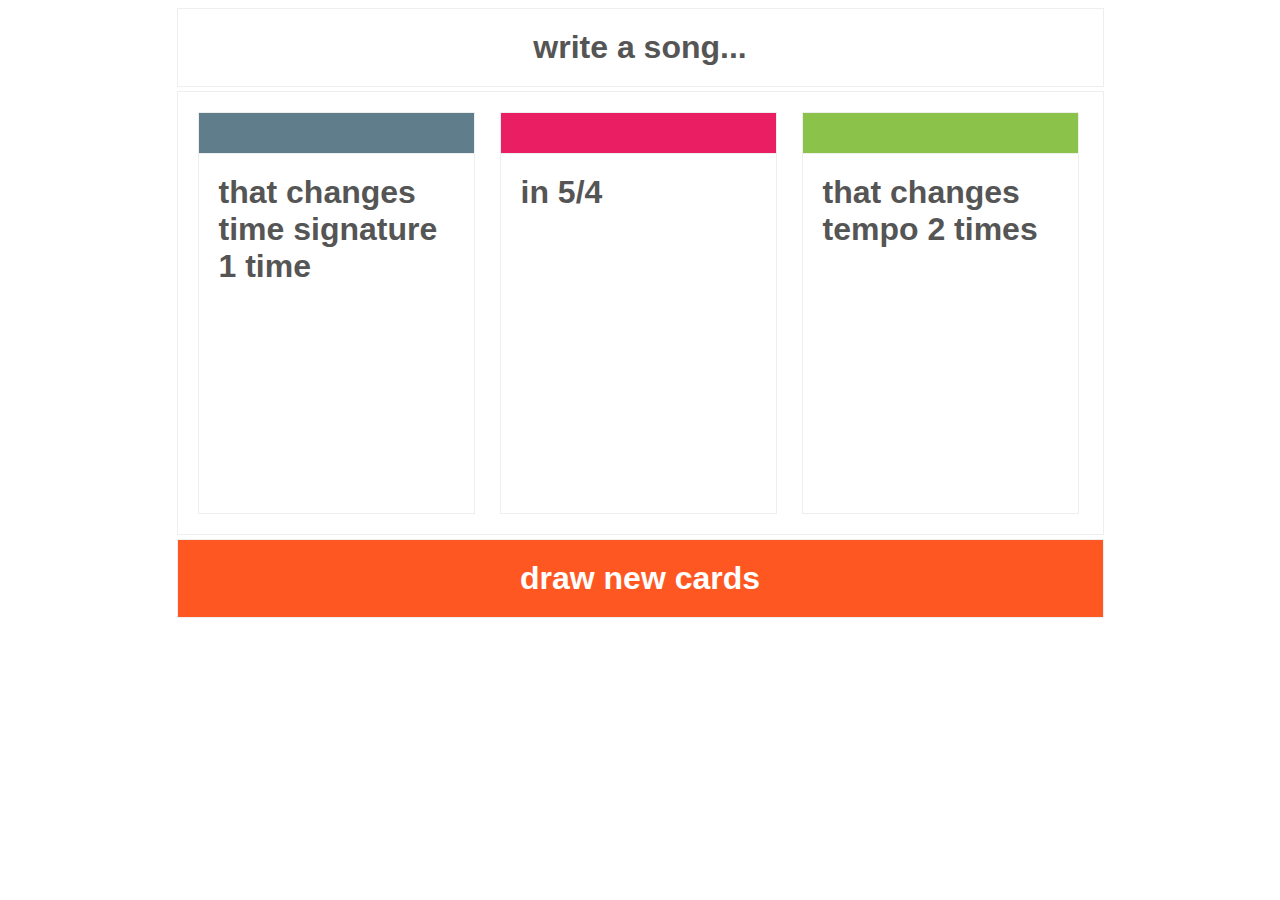
<file: music/giftbox/index.html>
<!DOCTYPE html>
<html>
  <head>
    <title>gift box</title>
    <link href="style.css" rel="stylesheet">
    <script src="https://ajax.googleapis.com/ajax/libs/jquery/3.2.1/jquery.min.js"></script>
    <script src="script.js"></script>
  </head>
  <body>
    <div class="header">write a song...</div>
    <div class="cards"></div>
    <div class="footer">draw new cards</div>
  </body>
</html>
</file>
<file: music/giftbox/style.css>
.cards {
  border: 1px solid #eee;
  width: 885px;
  margin-left: auto;
  margin-right: auto;
  padding: 20px;
  margin-bottom: 4px;
}

.header {
  border: 1px solid #eee;
  width: 885px;
  margin-left: auto;
  margin-right: auto;
  padding: 20px;
  margin-bottom: 4px;
  
  color: #555;
  font-family: sans-serif;
  font-weight: bold;
  font-size: 2em;
  text-align: center;
}

.footer {
  background-color: #000;
  border: 1px solid #eee;
  width: 885px;
  margin-left: auto;
  margin-right: auto;
  padding: 20px;
  margin-bottom: 4px;
  
  color: #fff;
  font-family: sans-serif;
  font-weight: bold;
  font-size: 2em;
  text-align: center;
}

.footer:hover {
  color: #FFEB3B;
}

.footer:active {
  color: #444;
  background-color: #FFEB3B !important;
}

.cards:after {
  content: "";
  display: table;
  clear: both;
}

.card {
  margin-right: 25px;
  border: 1px solid #eee;
  width: 275px;
  height: 400px;  
  color: #555;
  font-family: sans-serif;
  font-weight: bold;
  font-size: 2em;
  float: left;
}
.card:last-child {
  margin-right: 0px;
}

.card-header {
  background-color: #FFFFFF;
  border-bottom: 1px solid #eee;
  height: 40px;
}

.card-body {
  padding: 20px;
}

.card-header[data-category="time-signature"] {
  background-color: #E91E63;
}
.card-header[data-category="channels"] {
  background-color: #9C27B0;
}
.card-header[data-category="instrument"][data-instrument-modifier="without"] {
  background-color: #673AB7;
}
.card-header[data-category="instrument"][data-instrument-modifier="only"] {
  background-color: #2196F3;
}
.card-header[data-category="instrument"] {
  background-color: #00BCD4;
}
.card-header[data-category="key-change"] {
  background-color: #4CAF50;
}
.card-header[data-category="tempo-change"] {
  background-color: #8BC34A;
}
.card-header[data-category="time-signature-change"] {
  background-color: #607D8B;
}
.card-header[data-category="exclude-note"] {
  background-color: #CDDC39;
}
.card-header[data-category="key"] {
  background-color: #FFC107;
}
.card-header[data-category="mode"] {
  background-color: #FF9800;
}
.card-header[data-category="misc"] {
  background-color: #FF5722;
}
</file>
